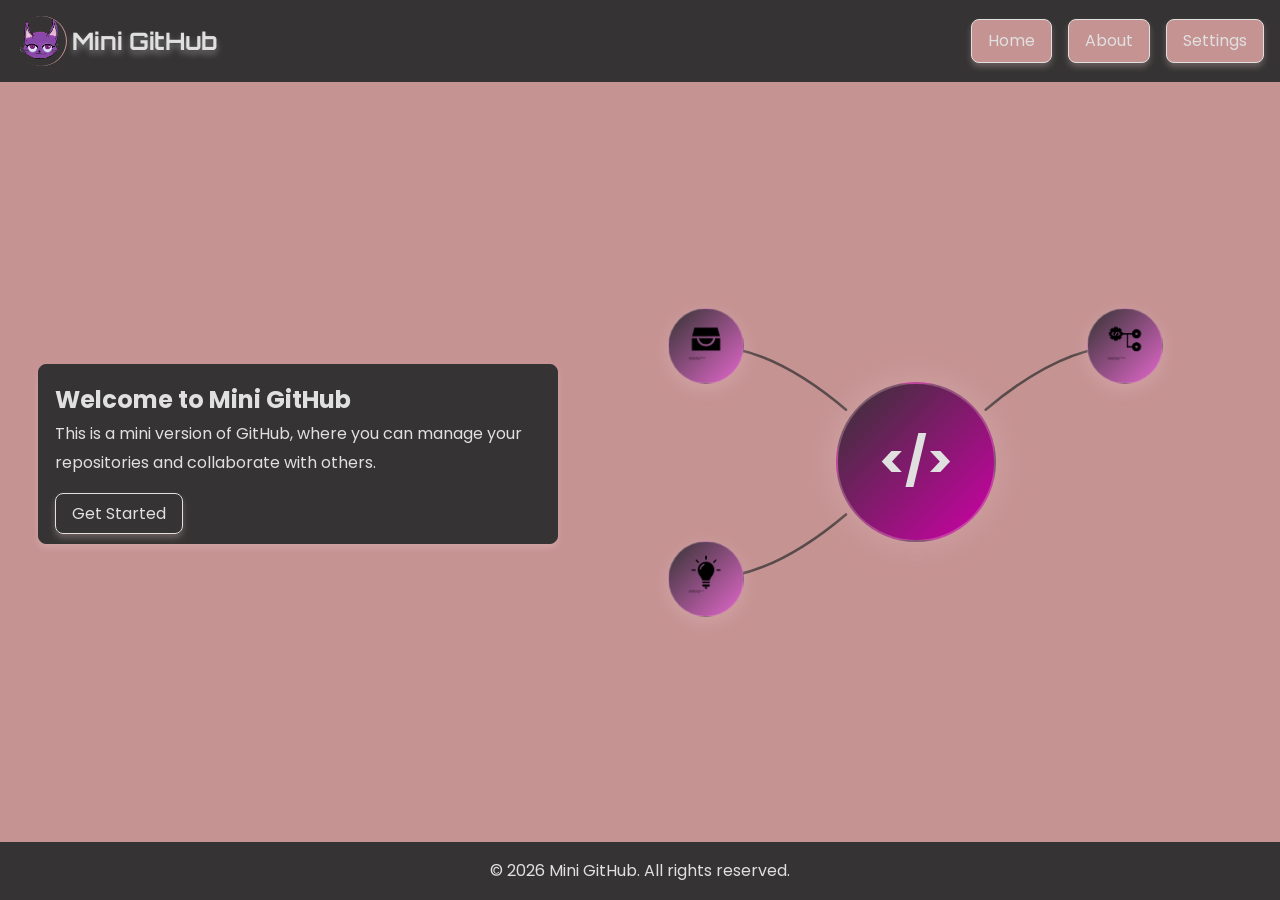
<file: frontend/index.html>
<!doctype html>
<html lang="en">
  <head>
    <meta charset="UTF-8" />
    <meta name="viewport" content="width=device-width, initial-scale=1.0" />
    <title>Mini GitHub</title>

    <link rel="stylesheet" href="styles/style.css" />
    <link rel="stylesheet" href="styles/header.css" />
    <link rel="stylesheet" href="styles/footer.css" />
    <link rel="stylesheet" href="styles/components.css" />
    <link rel="stylesheet" href="styles/index.css" />
  </head>
  <body>
    <div class="header">
      <div class="logo">
        <img src="assets/logo.png" alt="Mini GitHub Logo" />
        <h2>Mini GitHub</h2>
      </div>
      <div class="navbar">
        <a href="pages/home.html" class="primary-button">Home</a>
        <a href="pages/about.html" class="primary-button">About</a>
        <a href="pages/setting.html" class="primary-button">Settings</a>
      </div>
    </div>

    <main class="main">
      <div class="card">
      <section class="content">
        <h1>Welcome to Mini GitHub</h1>
        <p>
          This is a mini version of GitHub, where you can manage your
          repositories and collaborate with others.
        </p>
        <a href="register/login_choice.html" class="secondary-button"> Get Started </a>
      </section>
      </div>
      <div class="feature-orbit">
        <svg
          class="orbit-lines"
          viewBox="0 0 560 380"
          xmlns="http://www.w3.org/2000/svg"
        >
          <path d="M 220 145 Q 155 90 100 90" />
          <path d="M 220 235 Q 155 290 100 290" />

          <path d="M 340 145 Q 405 90 460 90" />
        </svg>

        <div class="central-circle">
          <span>&lt;/&gt;</span>
        </div>

        <div class="feature-item left top">
          <button class="feature-bubble" aria-label="Repositories">
            <i class="feature-icon">
              <img src="assets/storage.png" alt="Repositories Icon" />
            </i>
          </button>

          <div class="bubble-card">
            <h3>Repositories</h3>
            <p>
              Create and manage your projects and keep your source code
              organized.
            </p>
          </div>
        </div>

        <div class="feature-item left bottom">
          <button class="feature-bubble" aria-label="ideas">
            <i class="feature-icon">
              <img src="assets/idea.png" alt="Ideas Icon" />
            </i>
          </button>

          <div class="bubble-card">
            <h3>Save your ideas&work process</h3>
            <p>
              Keep track of your ideas and the development process for each
              project.
            </p>
          </div>
        </div>

        <div class="feature-item right top">
          <button class="feature-bubble" aria-label="Branches">
            <i class="feature-icon">
              <img src="assets/branch.png" alt="Branches Icon" />
            </i>
          </button>

          <div class="bubble-card">
            <h3>Branches</h3>
            <p>
              Develop new features independently without affecting the main
              branch.
            </p>
          </div>
        </div>

      </div>
    </main>
    <div class="footer">
      <p>&copy; 2026 Mini GitHub. All rights reserved.</p>
    </div>
  </body>
</html>
</file>
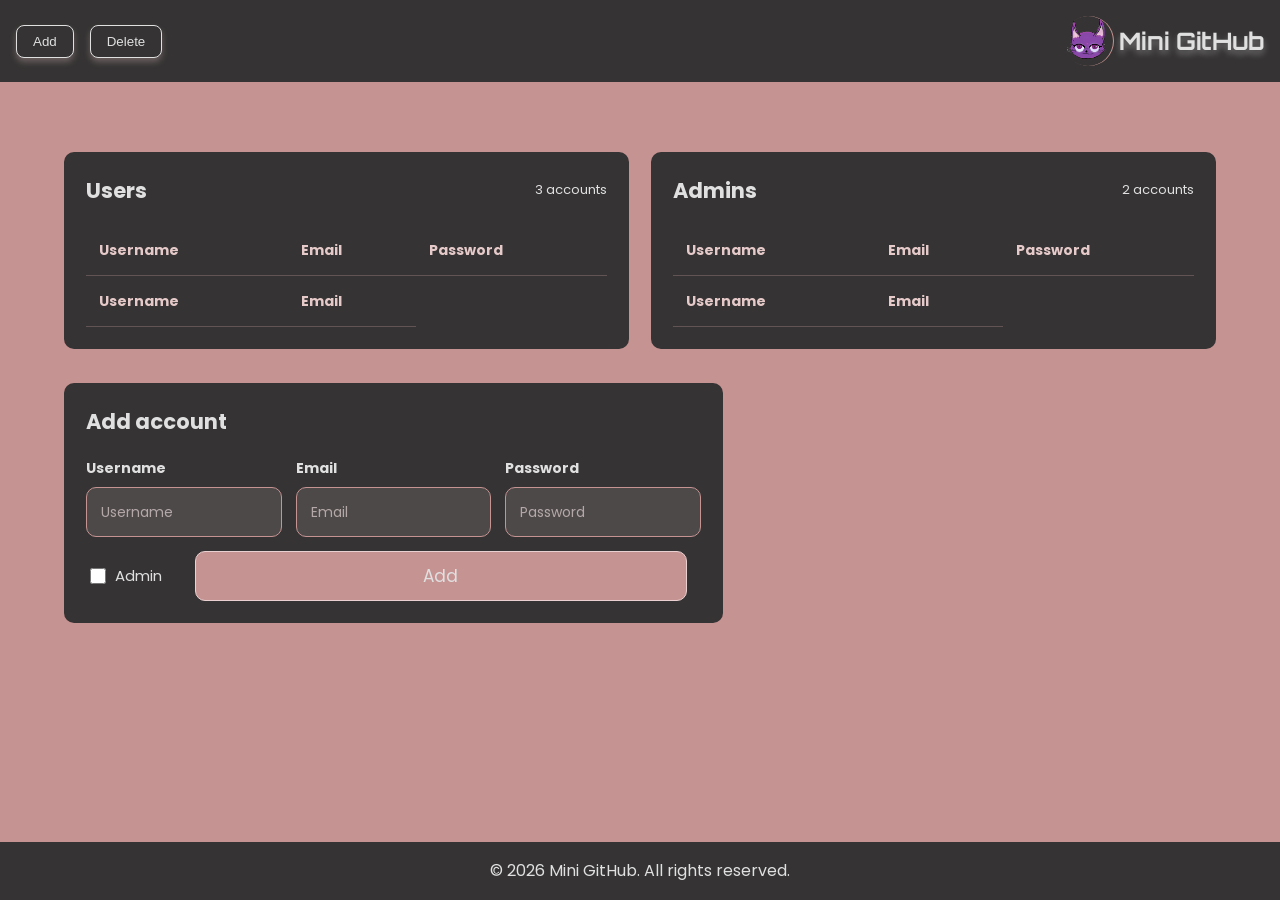
<file: frontend/admin/admin.html>
<!doctype html>
<html lang="en">
  <head>
    <meta charset="UTF-8" />
    <meta name="viewport" content="width=device-width, initial-scale=1.0" />
    <title>Admin | Mini GitHub</title>

    <link rel="stylesheet" href="../styles/style.css" />
    <link rel="stylesheet" href="../styles/header.css" />
    <link rel="stylesheet" href="../styles/footer.css" />
    <link rel="stylesheet" href="../styles/components.css" />
    <link rel="stylesheet" href="../styles/register.css" />
    <link rel="stylesheet" href="../styles/admin_dashboard.css" />
  </head>
  <body>
    <div class="header">
      <div class="navbar">
        <button
          class="secondary-button mode-button active"
          type="button"
          data-mode="add"
          aria-pressed="true"
        >
          Add
        </button>
        <button
          class="secondary-button mode-button"
          type="button"
          data-mode="delete"
          aria-pressed="false"
        >
          Delete
        </button>
      </div>
      <div class="logo">
        <img src="../assets/logo.png" alt="Mini GitHub Logo" />
        <h2>Mini GitHub</h2>
      </div>
    </div>
    <main class="page-content">
      <section class="dashboard" aria-labelledby="dashboard-title">
        <h1 id="dashboard-title" class="visually-hidden">
          User administration
        </h1>
        <div class="tables-grid">
          <section class="table-panel" id="users-table">
            <div class="panel-heading">
              <h2>Users</h2>
              <span class="count">3 accounts</span>
            </div>
            <div class="table-scroll">
              <table>
                <thead>
                  <tr>
                    <th scope="col">Username</th>
                    <th scope="col">Email</th>
                    <th scope="col">Password</th>
                  </tr>
                </thead>
                <tbody>
                  <th scope="col">Username</th>
                  <th scope="col">Email</th>
                </tbody>
              </table>
            </div>
          </section>

          <section class="table-panel" id="admins-table">
            <div class="panel-heading">
              <h2>Admins</h2>
              <span class="count">2 accounts</span>
            </div>
            <div class="table-scroll">
              <table>
                <thead>
                  <tr>
                    <th scope="col">Username</th>
                    <th scope="col">Email</th>
                    <th scope="col">Password</th>
                  </tr>
                </thead>
                <tbody>
                  <th scope="col">Username</th>
                  <th scope="col">Email</th>
                </tbody>
              </table>
            </div>
          </section>
        </div>
        <div class="forms-grid">
          <section class="form-panel" id="add-user" data-panel="add">
            <h2>Add account</h2>
            <form action="#" method="post" id="add-account-form">
              <label>
                Username
                <input
                  type="text"
                  name="username"
                  placeholder="Username"
                  required
                />
              </label>
              <label>
                Email
                <input type="email" name="email" placeholder="Email" required />
              </label>
              <label>
                Password
                <input
                  type="password"
                  name="password"
                  placeholder="Password"
                  required
                />
              </label>
              <label class="checkbox-label">
                <input type="checkbox" name="is_admin" />
                <span>Admin</span>
              </label>
              <button class="button submit-button" type="submit">Add</button>
            </form>
          </section>

          <section
            class="form-panel delete-panel is-hidden"
            id="delete-user"
            data-panel="delete"
            hidden
          >
            <h2>Delete account</h2>
            <form action="#" method="post" id="delete-account-form">
              <label>
                Username
                <input
                  type="text"
                  name="delete_username"
                  placeholder="Username"
                  required
                />
              </label>
              <label class="checkbox-label">
                <input type="checkbox" name="delete_admin" />
                <span>Admin</span>
              </label>
              <button class="button submit-button" type="submit">Delete</button>
            </form>
          </section>
        </div>
      </section>
    </main>

    <div class="footer">
      <p>&copy; 2026 Mini GitHub. All rights reserved.</p>
    </div>
    <script>
      const modeButtons = document.querySelectorAll(".mode-button");
      const formPanels = document.querySelectorAll("[data-panel]");

      modeButtons.forEach((button) => {
        button.addEventListener("click", () => {
          const selectedMode = button.dataset.mode;

          modeButtons.forEach((item) => {
            const isActive = item === button;
            item.classList.toggle("active", isActive);
            item.setAttribute("aria-pressed", String(isActive));
          });

          formPanels.forEach((panel) => {
            const shouldShow = panel.dataset.panel === selectedMode;
            panel.hidden = !shouldShow;
            panel.classList.toggle("is-hidden", !shouldShow);
          });
        });
      });
    </script>
  </body>
</html>
</file>
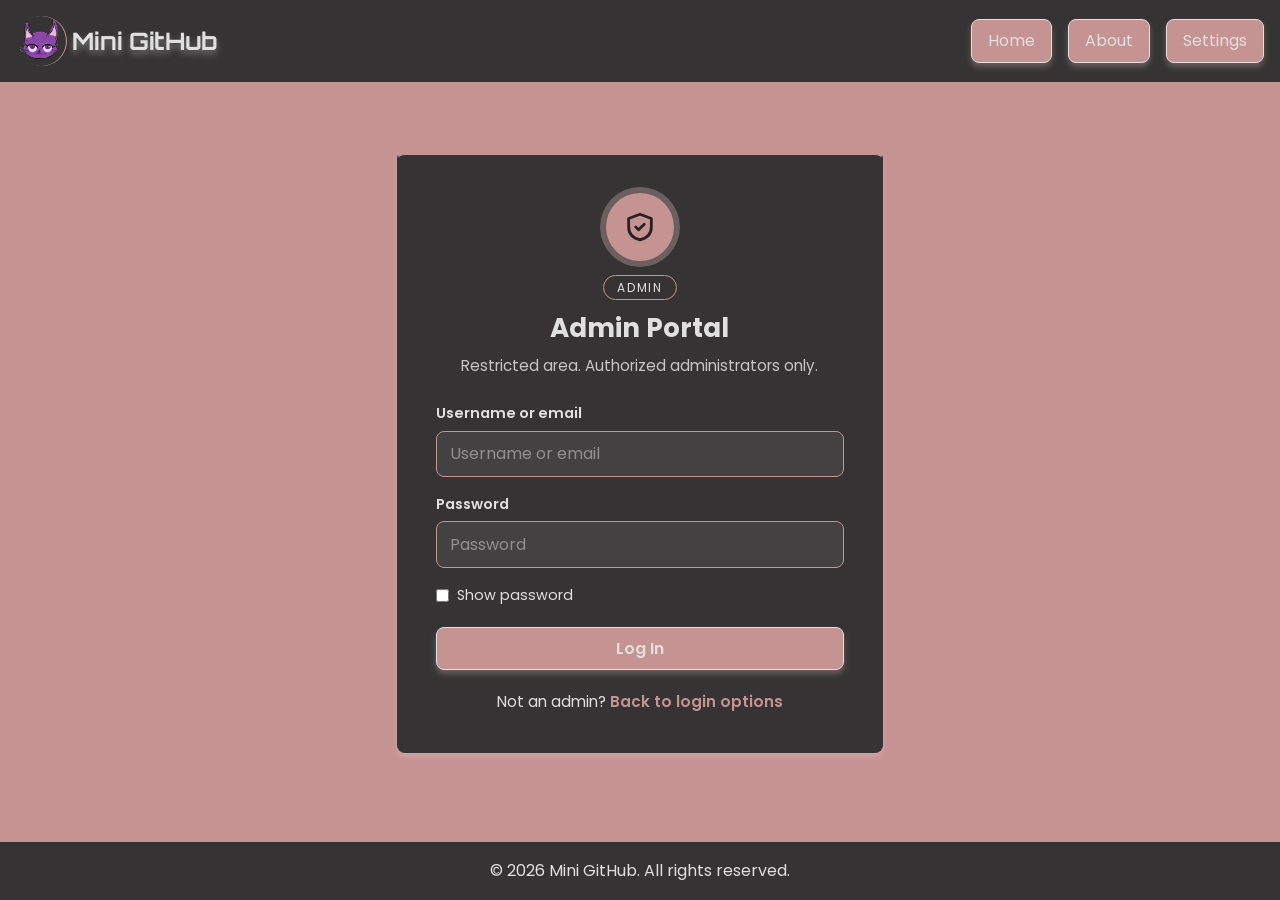
<file: frontend/admin/login.html>
<!doctype html>
<html lang="en">
  <head>
    <meta charset="UTF-8"/>
    <meta name="viewport" content="width=device-width, initial-scale=1.0"/>
    <title>Admin Log In | Mini GitHub</title>

    <link rel="stylesheet" href="../styles/style.css"/>
    <link rel="stylesheet" href="../styles/header.css"/>
    <link rel="stylesheet" href="../styles/footer.css"/>
    <link rel="stylesheet" href="../styles/components.css"/>
    <link rel="stylesheet" href="../styles/register.css"/>
    <link rel="stylesheet" href="../styles/admin.css"/>
  </head>
  <body>
    <div class="header">
      <div class="logo">
        <img src="../assets/logo.png" alt="Mini GitHub Logo"/>
        <h2>Mini GitHub</h2>
      </div>
      <div class="navbar">
        <a href="../pages/home.html" class="primary-button">Home</a>
        <a href="../pages/about.html" class="primary-button">About</a>
        <a href="../pages/setting.html" class="primary-button">Settings</a>
      </div>
    </div>

    <div class="main auth">
      <div class="card form-card admin-login-card">
        <div class="admin-icon">
          <svg viewBox="0 0 24 24" fill="none" stroke="currentColor" stroke-width="2"
               stroke-linecap="round" stroke-linejoin="round" aria-hidden="true">
            <path d="M12 3l8 3v6c0 5-3.5 8-8 9-4.5-1-8-4-8-9V6z"/>
            <path d="M9 12l2 2 4-4"/>
          </svg>
        </div>
        <span class="admin-tag">Admin</span>
        <h2>Admin Portal</h2>
        <p class="form-sub">Restricted area. Authorized administrators only.</p>

        <form id="admin-login-form">
          <div class="form-group">
            <label for="email">Username or email</label>
           <input type="text" id="email" name="email" placeholder="Username or email" required/>
          </div>

          <div class="form-group">
            <label for="password">Password</label>
            <input type="password" id="password" name="password" placeholder="Password" required/>
          </div>

          <label class="checkbox admin-show">
            <input type="checkbox" id="show-password"/> Show password
          </label>

          <button type="submit" class="primary-button form-button">Log In</button>
          <p id="message" class="form-message" role="status" hidden></p>
        </form>

        <p class="form-footer">
          Not an admin? <a href="../register/login_choice.html" class="form-link">Back to login options</a>
        </p>
      </div>
    </div>

    <div class="footer">
      <p>&copy; 2026 Mini GitHub. All rights reserved.</p>
    </div>
    <script src="../scripts/admin.js"></script>
  </body>
</html>
</file>
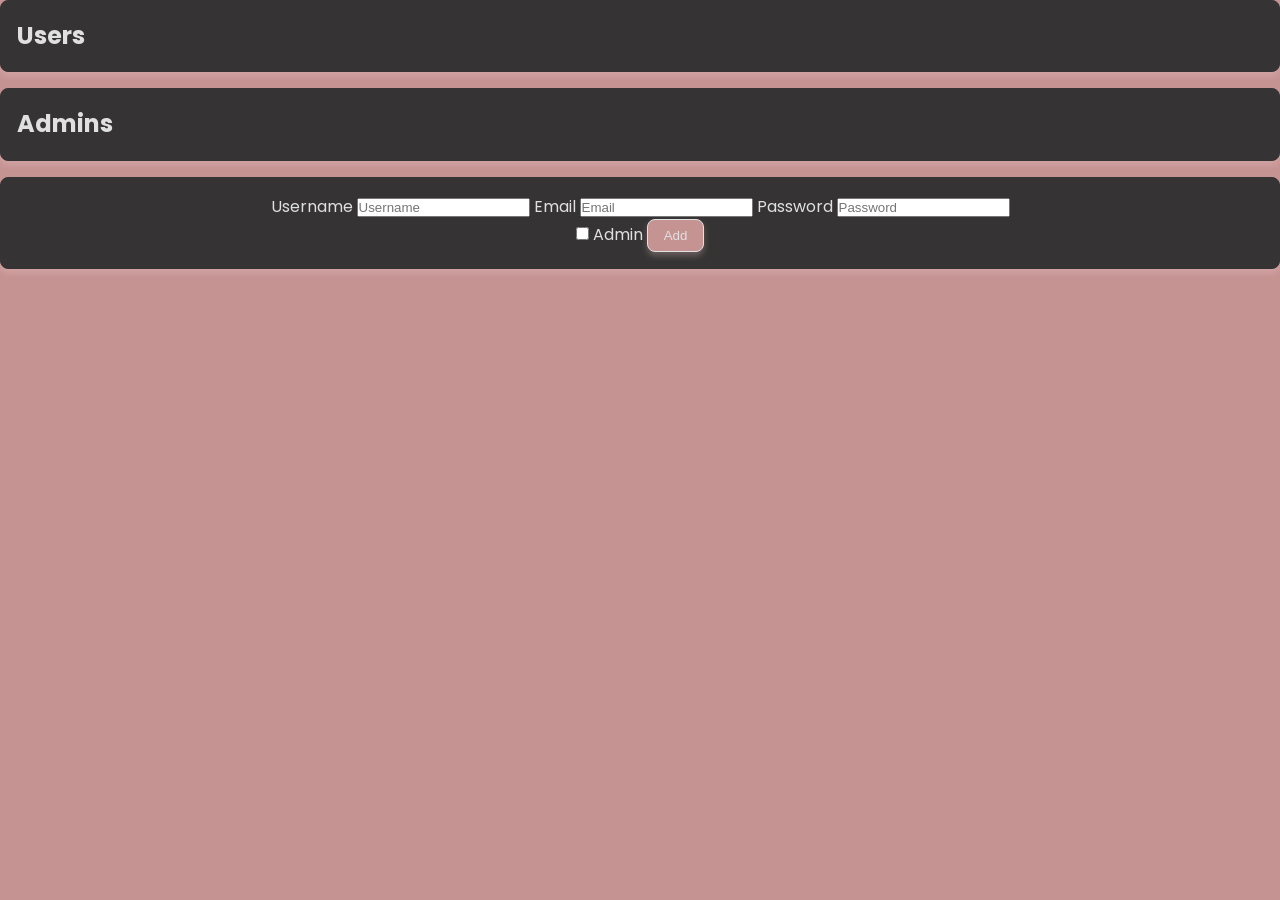
<file: frontend/pages/add.html>
<!doctype html>
<html lang="en">
  <head>
    <meta charset="UTF-8"/>
    <meta name="viewport" content="width=device-width, initial-scale=1.0"/>
    <title>Sign Up | Mini GitHub</title>

    <link rel="stylesheet" href="../styles/style.css"/>
    <link rel="stylesheet" href="../styles/header.css"/>
    <link rel="stylesheet" href="../styles/footer.css"/>
    <link rel="stylesheet" href="../styles/admin.css"/>
    <link rel="stylesheet" href="../styles/components.css"/>
  </head>
  <body>

    <div class="main admin">
      <div class="card form-card">
        <h2>Users</h2>

      </div>
      <div class="card form-card">
        <h2>Admins</h2>

      </div>
    </div>
    <center>
    <div class="card form-admin">
    <form id="signup-form" data-redirect="login.html">
          <div class="form-group">
            <label for="username">Username</label>
            <input type="text" id="username" name="username" placeholder="Username"
                   minlength="3" maxlength="20" pattern="[A-Za-z0-9_\-]+"
                   title="Letters, numbers, - and _ only" required/>
          
            <label for="email">Email</label>
            <input type="email" id="email" name="email" placeholder="Email" required/>
            <label for="password">Password</label>
            <input type="password" id="password" name="password" placeholder="Password"
                   minlength="8" 
                   title="At least 8 characters" required/>
          
          </div>
          <label class="checkbox">
            <input type="checkbox" name="assignAdmin"> Admin
          </label>
          <button type="submit" class="primary-button form-button">Add</button>
    </form>
    </div>
    </center>
  </body>
</html>
</file>
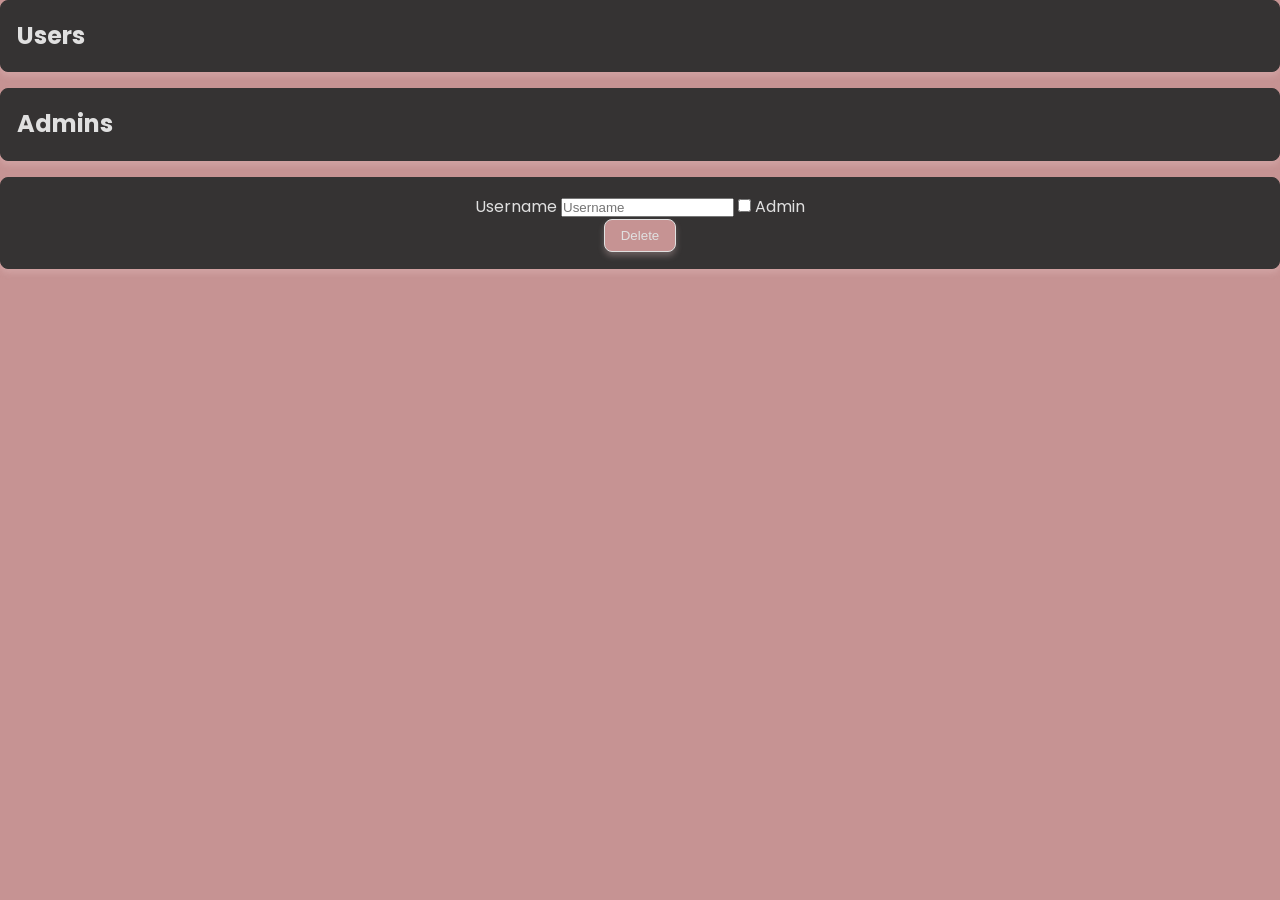
<file: frontend/pages/delete.html>
<!doctype html>
<html lang="en">
  <head>
    <meta charset="UTF-8"/>
    <meta name="viewport" content="width=device-width, initial-scale=1.0"/>
    <title>Sign Up | Mini GitHub</title>

    <link rel="stylesheet" href="../styles/style.css"/>
    <link rel="stylesheet" href="../styles/header.css"/>
    <link rel="stylesheet" href="../styles/footer.css"/>
    <link rel="stylesheet" href="../styles/admin.css"/>
    <link rel="stylesheet" href="../styles/components.css"/>
  </head>
  <body>

    <div class="main admin">
      <div class="card form-card">
        <h2>Users</h2>

      </div>
      <div class="card form-card">
        <h2>Admins</h2>

      </div>
    </div>
    <center>
    <div class="card form-admin">
    <form id="delete-form">
          <div class="form-group">
            <label for="username">Username</label>
            <input type="text" id="username" name="username" placeholder="Username"
                   minlength="3" maxlength="20" pattern="[A-Za-z0-9_\-]+"
                   title="Letters, numbers, - and _ only" required/>
          <label class="checkbox">
            <input type="checkbox" name="assignAdmin"> Admin
          </label>
          </div>
          <button type="submit" class="primary-button form-button">Delete</button>
    </form>
    </div>
    </center>
  </body>
</html>
</file>
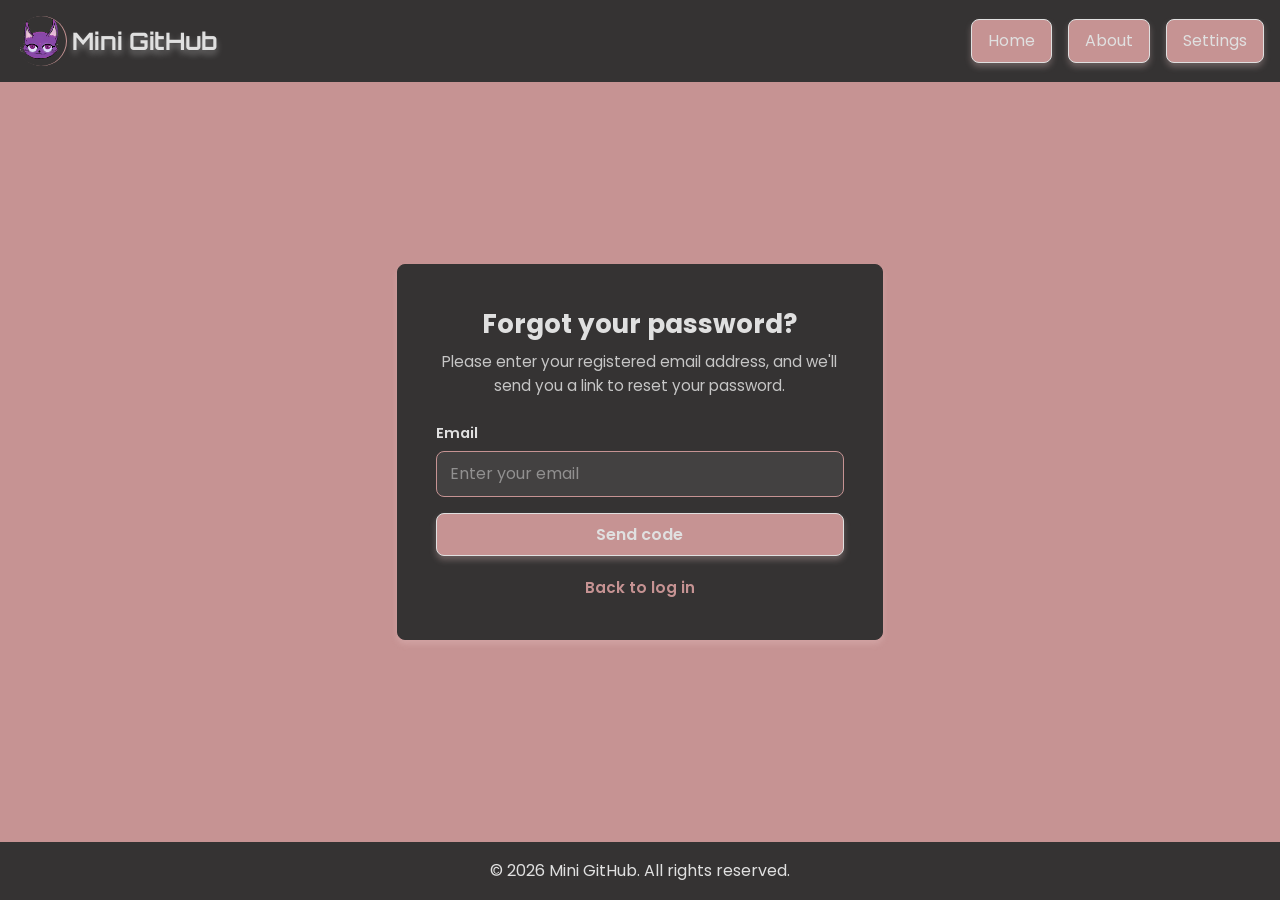
<file: frontend/register/forgot_password.html>
<!doctype html>
<html lang="en">
  <head>
    <meta charset="UTF-8"/>
    <meta name="viewport" content="width=device-width, initial-scale=1.0"/>
    <title>Forgot Password | Mini GitHub</title>

    <link rel="stylesheet" href="../styles/style.css"/>
    <link rel="stylesheet" href="../styles/header.css"/>
    <link rel="stylesheet" href="../styles/footer.css"/>
    <link rel="stylesheet" href="../styles/components.css"/>
    <link rel="stylesheet" href="../styles/register.css"/>
  </head>
  <body>
    <div class="header">
      <div class="logo">
        <img src="../assets/logo.png" alt="Mini GitHub Logo"/>
        <h2>Mini GitHub</h2>
      </div>
      <div class="navbar">
        <a href="../pages/home.html" class="primary-button">Home</a>
        <a href="../pages/about.html" class="primary-button">About</a>
        <a href="../pages/setting.html" class="primary-button">Settings</a>
      </div>
    </div>

    <div class="main auth">
      <div class="card form-card">
        <h2>Forgot your password?</h2>
        <p class="form-sub">Please enter your registered email address, and we'll send you a link to reset your password.</p>

        <form id="forgot-form" data-message="a reset link has been sent.">
          <div class="form-group">
            <label for="email">Email</label>
            <input type="email" id="email" name="email" placeholder="Enter your email" required/>
          </div>

          <button type="submit" class="primary-button form-button">Send code</button>
          <p class="form-message" role="status" hidden></p>
        </form>

        <p class="form-footer">
          <a href="login.html" class="form-link">Back to log in</a>
        </p>
      </div>
    </div>

    <div class="footer">
      <p>&copy; 2026 Mini GitHub. All rights reserved.</p>
    </div>
  </body>
</html>
</file>
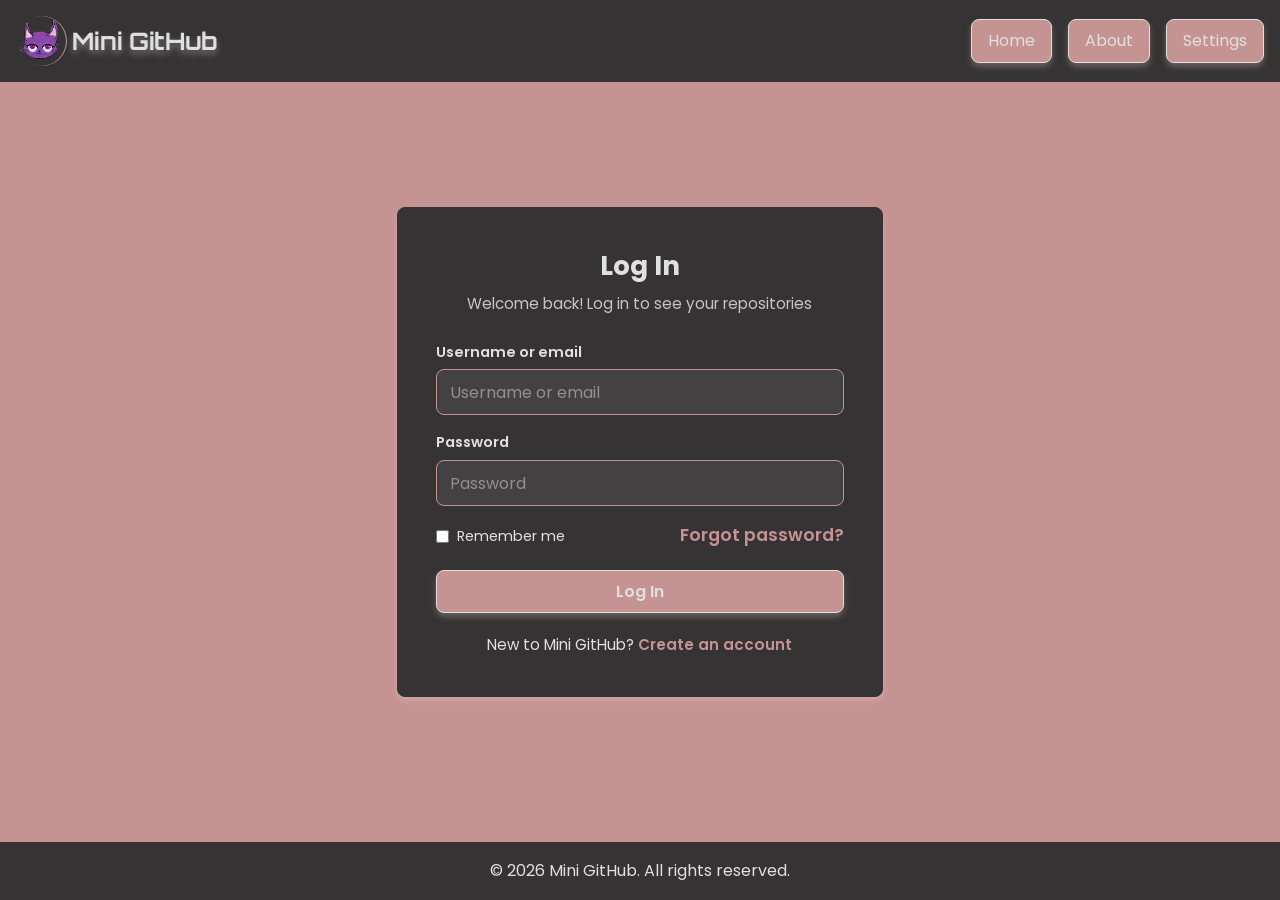
<file: frontend/register/login.html>
<!doctype html>
<html lang="en">
  <head>
    <meta charset="UTF-8"/>
    <meta name="viewport" content="width=device-width, initial-scale=1.0"/>
    <title>Log In | Mini GitHub</title>

    <link rel="stylesheet" href="../styles/style.css"/>
    <link rel="stylesheet" href="../styles/header.css"/>
    <link rel="stylesheet" href="../styles/footer.css"/>
    <link rel="stylesheet" href="../styles/components.css"/>
    <link rel="stylesheet" href="../styles/register.css"/>
  </head>
  <body>
    <div class="header">
      <div class="logo">
        <img src="../assets/logo.png" alt="Mini GitHub Logo"/>
        <h2>Mini GitHub</h2>
      </div>
      <div class="navbar">
        <a href="../pages/home.html" class="primary-button">Home</a>
        <a href="../pages/about.html" class="primary-button">About</a>
        <a href="../pages/setting.html" class="primary-button">Settings</a>
      </div>
    </div>

    <div class="main auth">
      <div class="card form-card">
        <h2>Log In</h2>
        <p class="form-sub">Welcome back! Log in to see your repositories</p>

        <form id="login-form" data-redirect="../pages/profile.html">
          <div class="form-group">
            <label for="username">Username or email</label>
            <input type="text" id="username" name="username" placeholder="Username or email" required/>
          </div>

          <div class="form-group">
            <label for="password">Password</label>
            <input type="password" id="password" name="password" placeholder="Password" required/>
          </div>

          <div class="form-row">
            <label class="checkbox">
              <input type="checkbox" name="remember"/> Remember me
            </label>
            <a href="forgot_password.html" class="form-link">Forgot password?</a>
          </div>

          <button type="submit" class="primary-button form-button">Log In</button>
        </form>
         <p id="message"></p>
        <p class="form-footer">
          New to Mini GitHub? <a href="signup.html" class="form-link">Create an account</a>
        </p>
      </div>
    </div>

    <div class="footer">
      <p>&copy; 2026 Mini GitHub. All rights reserved.</p>
    </div>
     <script src="../scripts/auth.js"></script>
  </body>
</html>
</file>
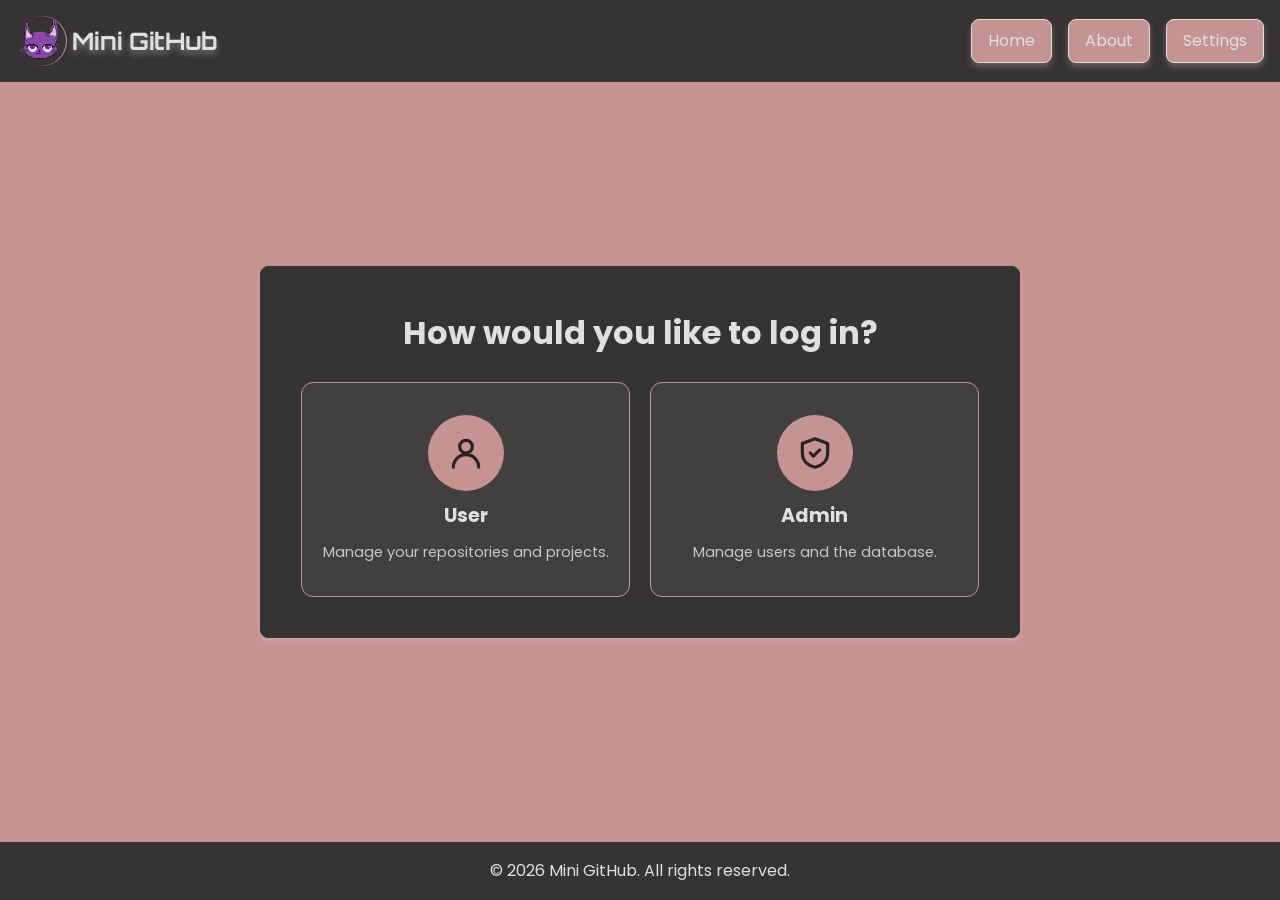
<file: frontend/register/login_choice.html>
<!doctype html>
<html lang="en">
  <head>
    <meta charset="UTF-8"/>
    <meta name="viewport" content="width=device-width, initial-scale=1.0"/>
    <title>How to Log In | Mini GitHub</title>

    <link rel="stylesheet" href="../styles/style.css"/>
    <link rel="stylesheet" href="../styles/header.css"/>
    <link rel="stylesheet" href="../styles/footer.css"/>
    <link rel="stylesheet" href="../styles/components.css"/>
    <link rel="stylesheet" href="../styles/register.css"/>
    <link rel="stylesheet" href="../styles/role_choice.css"/>
  </head>
  <body>
    <div class="header">
      <div class="logo">
        <img src="../assets/logo.png" alt="Mini GitHub Logo"/>
        <h2>Mini GitHub</h2>
      </div>
      <div class="navbar">
        <a href="../pages/home.html" class="primary-button">Home</a>
        <a href="../pages/about.html" class="primary-button">About</a>
        <a href="../pages/setting.html" class="primary-button">Settings</a>
      </div>
    </div>

    <div class="main auth">
      <div class="card role-wrap">
        <h2>How would you like to log in?</h2>

        <div class="role-grid">
          <a href="login.html" class="role-card">
            <span class="role-icon">
              <svg viewBox="0 0 24 24" fill="none" stroke="currentColor" stroke-width="2"
                   stroke-linecap="round" stroke-linejoin="round" aria-hidden="true">
                <circle cx="12" cy="8" r="4"/>
                <path d="M4 21c0-4.4 3.6-8 8-8s8 3.6 8 8"/>
              </svg>
            </span>
            <h3>User</h3>
            <p>Manage your repositories and projects.</p>
          </a>

          <a href="../admin/login.html" class="role-card">
            <span class="role-icon">
              <svg viewBox="0 0 24 24" fill="none" stroke="currentColor" stroke-width="2"
                   stroke-linecap="round" stroke-linejoin="round" aria-hidden="true">
                <path d="M12 3l8 3v6c0 5-3.5 8-8 9-4.5-1-8-4-8-9V6z"/>
                <path d="M9 12l2 2 4-4"/>
              </svg>
            </span>
            <h3>Admin</h3>
            <p>Manage users and the database.</p>
          </a>
        </div>
      </div>
    </div>

    <div class="footer">
      <p>&copy; 2026 Mini GitHub. All rights reserved.</p>
    </div>
  </body>
</html>
</file>
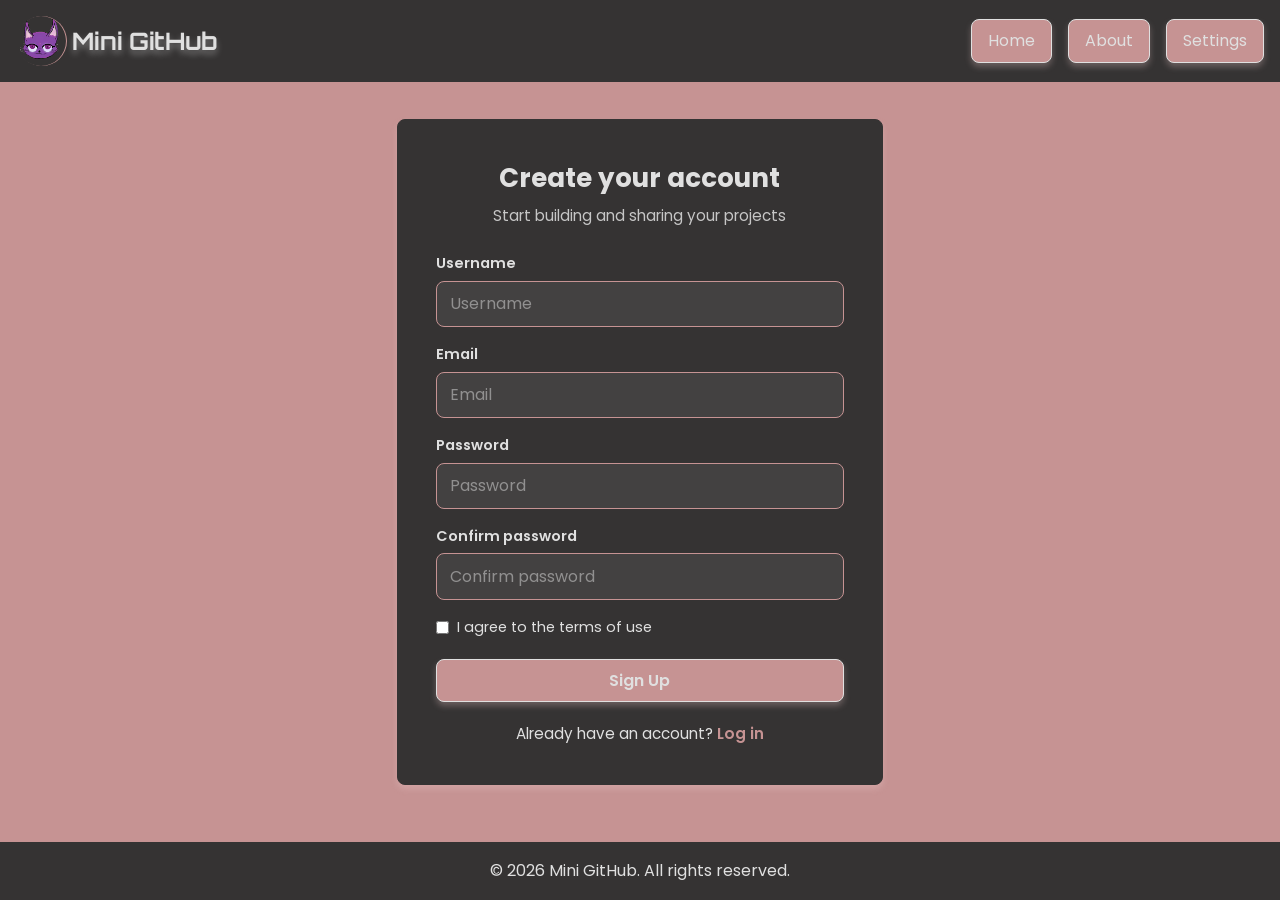
<file: frontend/register/signup.html>
<!doctype html>
<html lang="en">
  <head>
    <meta charset="UTF-8"/>
    <meta name="viewport" content="width=device-width, initial-scale=1.0"/>
    <title>Sign Up | Mini GitHub</title>

    <link rel="stylesheet" href="../styles/style.css"/>
    <link rel="stylesheet" href="../styles/header.css"/>
    <link rel="stylesheet" href="../styles/footer.css"/>
    <link rel="stylesheet" href="../styles/components.css"/>
    <link rel="stylesheet" href="../styles/register.css"/>
  </head>
  <body>
    <div class="header">
      <div class="logo">
        <img src="../assets/logo.png" alt="Mini GitHub Logo"/>
        <h2>Mini GitHub</h2>
      </div>
      <div class="navbar">
        <a href="../pages/home.html" class="primary-button">Home</a>
        <a href="../pages/about.html" class="primary-button">About</a>
        <a href="../pages/setting.html" class="primary-button">Settings</a>
      </div>
    </div>

    <div class="main auth">
      <div class="card form-card">
        <h2>Create your account</h2>
        <p class="form-sub">Start building and sharing your projects</p>

        <form id="signup-form" data-redirect="login.html">
          <div class="form-group">
            <label for="username">Username</label>
            <input type="text" id="username" name="username" placeholder="Username"
                   minlength="3" maxlength="20" pattern="[A-Za-z0-9_\-]+"
                   title="Letters, numbers, - and _ only" required/>
          </div>

          <div class="form-group">
            <label for="email">Email</label>
            <input type="email" id="email" name="email" placeholder="Email" required/>
          </div>

          <div class="form-group">
            <label for="password">Password</label>
            <input type="password" id="password" name="password" placeholder="Password"
                   minlength="8" 
                   title="At least 8 characters" required/>
          </div>

          <div class="form-group">
            <label for="confirm-password">Confirm password</label>
            <input type="password" id="confirm-password" name="confirm-password"
                   placeholder="Confirm password" required/>
          </div>

          <label class="checkbox">
            <input type="checkbox" name="terms" required/> I agree to the terms of use
          </label>

          <button type="submit" class="primary-button form-button">Sign Up</button>
        </form>
        <p id="message"></p>
        <p class="form-footer">
          Already have an account? <a href="login.html" class="form-link">Log in</a>
        </p>
      </div>
    </div>

    <div class="footer">
      <p>&copy; 2026 Mini GitHub. All rights reserved.</p>
    </div>
    <script src="../scripts/auth.js"></script>
  </body>
</html>
</file>
<file: frontend/styles/style.css>
@import url("https://fonts.googleapis.com/css2?family=Poppins:wght@400;600;700&display=swap");
* {
  margin: 0;
  padding: 0;
  box-sizing: border-box;
  text-decoration: none;
}

/*amena colors here*/
:root{
  --primary-color: #353333;
  --secondary-color: #c69393;
  --text-color: #e0e0e0;
  --field: #9b8f8f3c;
  --shadow-color:rgba(237, 203, 203, 0.289);

}

/*zahraa original colors here */ 

/* :root{
  --primary-color: #21005b;
  --secondary-color: #6631b6;
  --text-color: #e0e0e0;
  --shadow-color:rgba(255, 255, 255, 0.289);
} */

body {
  font-family: "Poppins", sans-serif;
  /* background: linear-gradient(var(--primary-color), var(--secondary-color)); */
  background-color: var(--secondary-color);
  background-repeat: no-repeat;
  background-size: cover;
  background-attachment: fixed;
  flex: 1;
  color: var(--text-color);
  line-height: 1.6;
  min-height: 100vh;
  width: 100%;
  overflow-x: hidden;
  display: flex;
  flex-direction: column;
}
</file>
<file: frontend/styles/header.css>
@import url("https://fonts.googleapis.com/css2?family=Orbitron:wght@800&display=swap");

.header {
  background-color: var(--primary-color);
  padding: 1rem;
  align-items: center;
  display: flex;
  justify-content: space-between;
}


.header h2 {
  font-family: "Orbitron", sans-serif;
  color: var(--text-color);
  margin-left: 0.4rem;
  text-shadow: 0 4px 6px rgba(255, 255, 255, 0.329);
}
.header img {
  width: 50px;
  height: 50px;
  border-radius: 50%;
  box-shadow: 1px 0px 0px 0px var(--secondary-color);
}

.navbar{
  display: flex;
  gap: 1rem;
}

.navbar a:hover{
  background-color: var(--primary-color);
  color: var(--text-color);
  box-shadow: 0 4px 6px var(--shadow-color);
  transition: all 0.3s ease-in-out;
  transform: scale(1.05);
}
</file>
<file: frontend/styles/footer.css>
.footer {
  background-color: var(--primary-color);
  color: var(--text-color);
  text-align: center;
  padding: 1rem;
  display: flex;
  justify-content: center;
  align-items: center;
  width: 100%;
  margin-top: auto;
  box-sizing: border-box;
}
</file>
<file: frontend/styles/components.css>
.card {
  background-color: var(--primary-color);
  border: 1px solid var(--primary-color);
  border-radius: 8px;
  padding: 1rem;
  margin-bottom: 1rem;
  box-shadow: 0 4px 6px var(--shadow-color);
}
.logo {
  display: flex;
  flex-direction: row;
  justify-content: center;
  align-items: center;
}

.primary-button {
  color: var(--text-color);
  background-color: var(--secondary-color);
  border: 1px solid var(--text-color);
  border-radius: 8px;
  padding: 0.5rem 1rem;
  box-shadow: 0 4px 6px var(--shadow-color);
}
.secondary-button {
  color: var(--text-color);
  background-color: var(--primary-color);
  border: 1px solid var(--text-color);
  border-radius: 8px;
  padding: 0.5rem 1rem;
  box-shadow: 0 4px 6px var(--shadow-color);
}

.secondary-button:hover {
  background-color: var(--secondary-color);
  color: var(--text-color);
  box-shadow: 0 4px 6px var(--shadow-color);
  transition: all 0.3s ease-in-out;
  transform: scale(1.05);
}
</file>
<file: frontend/styles/index.css>
@import url("https://fonts.googleapis.com/css2?family=Poppins:wght@400;600;700&display=swap");
.main {
    display: flex;
    flex-direction: row;
    justify-content: space-between;
    align-items: center;
    gap: 2rem;
    width: 100%;
    min-width: 0;
    flex: 1;
    padding: 2rem 3%;
    box-sizing: border-box;
}

.content {
    flex: 1 1 42%;
    min-width: 0;
    max-width: 520px;
}

.content h2 {
    color: var(--text-color);
    font-family: "Orbitron", sans-serif;
    margin-bottom: 1rem;
    text-shadow: 0 4px 6px rgba(255, 255, 255, 0.329);
}

.content p {
    color: var(--text-color);
    line-height: 1.8;
    margin-bottom: 1.5rem;
}
.secondary-button {
    margin-top: 1.5rem;
}

.feature-orbit {
    position: relative;
    width: 100%;
    max-width: 700px;
    min-width: 0;
    flex: 1 1 58%;
    aspect-ratio: 28 / 19;
    overflow: visible;
    isolation: isolate;
}


.orbit-lines {
    position: absolute;
    inset: 0;
    width: 100%;
    height: 100%;
    z-index: 1;
    overflow: visible;
}

.orbit-lines path {
    fill: none;
    stroke: var(--primary-color);
    stroke-width: 2.2;
    stroke-linecap: round;
    opacity: 0.75;
    transition: opacity 0.3s ease;
}

.central-circle {
    position: absolute;
    width: 160px;
    height: 160px;
    left: 50%;
    top: 50%;
    transform: translate(-50%, -50%);
    border-radius: 50%;
    background: linear-gradient(135deg, var(--primary-color), #d000a8);
    border: 2px solid var(--shadow-color);
    box-shadow: 0 0 35px var(--shadow-color);
    display: flex;
    justify-content: center;
    align-items: center;
    z-index: 2;
}

.central-circle span {
    font-size: 3rem;
    font-weight: 700;
    color: var(--text-color);
}

.feature-item {
    position: absolute;
    width: 76px;
    height: 76px;
    z-index: 3;
    translate: -50% -50%;
}

.feature-item.left {
    left: 17.86%;
}

.feature-item.right {
    left: 82.14%;
}

.feature-item.top {
    top: 23.68%;
}

.feature-item.bottom {
    top: 76.32%;
}

.feature-bubble {
    width: 100%;
    height: 100%;
    border-radius: 50%;
    border: 1px solid var(--shadow-color);
    background: linear-gradient(135deg, var(--primary-color), #e468cc);
    color: var(--text-color);
    cursor: pointer;
    font-family: inherit;
    display: flex;
    justify-content: center;
    align-items: center;
    box-shadow: 0 5px 18px var(--shadow-color);
    animation: float 3s ease-in-out infinite;
    transition: scale 0.3s ease, box-shadow 0.3s ease;
}

.feature-icon {
    font-size: 1.2rem;
    font-weight: 700;
    font-style: normal;
}
.feature-icon img {
    width: 40px;
    height: 40px;
}
.feature-item.left.top .feature-bubble {
    animation-duration: 3.2s;
    animation-delay: 0s;
}

.feature-item.left.bottom .feature-bubble {
    animation-duration: 4.1s;
    animation-delay: 0.7s;
}

.feature-item.right.top .feature-bubble {
    animation-duration: 3.7s;
    animation-delay: 1.2s;
}

.feature-item:hover .feature-bubble,
.feature-item:focus-within .feature-bubble {
    scale: 1.12;
    box-shadow: 0 0 22px var(--shadow-color);
}

@keyframes float {
    0%, 100% {
        transform: translateY(0);
    }

    50% {
        transform: translateY(-12px);
    }
}

.bubble-card {
    position: absolute;
    width: 180px;
    padding: 1rem;
    background: var(--primary-color);
    color: var(--text-color);
    border: 1px solid var(--secondary-color);
    border-radius: 18px;
    opacity: 0;
    visibility: hidden;
    pointer-events: none;
    z-index: 20;
    transition: opacity 0.3s ease, transform 0.3s ease, visibility 0.3s ease;
}

.bubble-card h3 {
    font-size: 1rem;
    margin-bottom: 0.5rem;
}

.bubble-card p {
    font-size: 0.78rem;
    line-height: 1.6;
    margin: 0;
}

.feature-item.left .bubble-card {
    right: calc(100% + 16px);
    top: 50%;
    transform: translate(10px, -50%);
}

.feature-item.right.top .bubble-card {
    left: 50%;
    top: auto;
    bottom: calc(100% + 14px);
    transform: translate(-50%, 10px);
}

.feature-item:hover .bubble-card,
.feature-item:focus-within .bubble-card {
    opacity: 1;
    visibility: visible;
}

.feature-item.left:hover .bubble-card,
.feature-item.left:focus-within .bubble-card {
    transform: translate(0, -50%);
}

.feature-item.right.top:hover .bubble-card,
.feature-item.right.top:focus-within .bubble-card,
.feature-item.right.bottom:focus-within .bubble-card {
    transform: translate(-50%, 0);
}

@media (max-width: 900px) {
    .main {
        flex-direction: column;
        justify-content: center;
        gap: 3rem;
        padding: 2rem 4%;
    }

    .content {
        width: 100%;
        max-width: 600px;
        text-align: center;
    }

    .feature-orbit {
        width: 100%;
        max-width: 600px;
        flex: none;
    }
}

@media (max-width: 550px) {
    .feature-orbit {
        width: 100%;
        aspect-ratio: 28 / 19;
    }

    .central-circle {
        width: 110px;
        height: 110px;
    }

    .central-circle span {
        font-size: 2rem;
    }

    .feature-item {
        width: 54px;
        height: 54px;
    }

    .feature-icon {
        font-size: 0.95rem;
    }

    .bubble-card {
        width: 145px;
        padding: 0.7rem;
    }

    .bubble-card h3 {
        font-size: 0.85rem;
    }

    .bubble-card p {
        font-size: 0.68rem;
    }

    .feature-item.left.top .bubble-card {
        right: auto;
        left: 50%;
        top: auto;
        bottom: calc(100% + 12px);
        transform: translate(-50%, 10px);
    }

    .feature-item.left.bottom .bubble-card {
        right: auto;
        left: 50%;
        top: calc(100% + 12px);
        transform: translate(-50%, -10px);
    }

    .feature-item.left:hover .bubble-card,
    .feature-item.left:focus-within .bubble-card {
        transform: translate(-50%, 0);
    }
}

@media (prefers-reduced-motion: reduce) {
    .feature-bubble {
        animation: none;
    }

    .feature-bubble,
    .bubble-card {
        transition: none;
    }
}
</file>
<file: frontend/styles/register.css>
.main.auth {
  display: flex;
  flex-direction: column;
  align-items: center;
  justify-content: center;
  min-height: calc(100vh - 160px);
  padding: 2rem 1rem;
}

.form-card {
  width: clamp(320px, 38vw, 560px);
  max-width: 100%;
  padding: clamp(1.5rem, 3vw, 2.5rem);
  font-size: clamp(0.95rem, 0.85rem + 0.3vw, 1.15rem);
  margin-bottom: 0;
}

.form-card h2 {
  text-align: center;
  margin-bottom: 0.25rem;
}

.form-sub {
  text-align: center;
  margin-bottom: 1.5rem;
  opacity: 0.85;
  font-size: 0.95rem;
}

.form-group {
  display: flex;
  flex-direction: column;
  gap: 0.35rem;
  margin-bottom: 1rem;
}

.form-group label {
  font-size: 0.9rem;
  font-weight: 600;
}

.form-group input {
  font-family: inherit;
  font-size: 1rem;
  color: var(--text-color);
  background-color: rgba(255, 255, 255, 0.07);
  border: 1px solid var(--secondary-color);
  border-radius: 8px;
  padding: 0.6rem 0.8rem;
  transition: border-color 0.2s, box-shadow 0.2s;
}

.form-group input::placeholder {
  color: rgba(224, 224, 224, 0.5);
}

.form-group input:focus {
  outline: none;
  border-color: var(--text-color);
  box-shadow: 0 0 0 3px var(--shadow-color);
}

.form-group input:not(:placeholder-shown):invalid {
  border-color: #ff8a8a;
}

.checkbox {
  display: flex;
  align-items: center;
  gap: 0.5rem;
  font-size: 0.9rem;
  cursor: pointer;
}

.form-row {
  display: flex;
  justify-content: space-between;
  align-items: center;
  gap: 1rem;
  margin-bottom: 1.25rem;
}

.form-card form > .checkbox {
  margin-bottom: 1.25rem;
}

.form-link {
  color: var(--secondary-color);
  font-weight: 600;
}

.form-link:hover {
  text-decoration: underline;
}

.form-button {
  display: block;
  width: 100%;
  font-family: inherit;
  font-size: 1rem;
  font-weight: 600;
  cursor: pointer;
  transition: all 0.3s ease-in-out;
}

.form-button:hover {
  background-color: var(--primary-color);
  transform: scale(1.02);
}

.form-footer {
  text-align: center;
  margin-top: 1.25rem;
  font-size: 0.95rem;
}

.form-message {
  margin-top: 1rem;
  padding: 0.6rem 0.8rem;
  text-align: center;
  font-size: 0.9rem;
  border: 1px solid var(--secondary-color);
  border-radius: 8px;
}
</file>
<file: frontend/styles/admin_dashboard.css>
body {
  min-height: 100vh;
  margin: 0;
  display: flex;
  flex-direction: column;
  
}
.actions {
  display: flex;
  align-items: center;
  gap: 18px;
}

.button {
  display: inline-flex;
  align-items: center;
  justify-content: center;
  min-height: 50px;
  padding: 0 20px;
  border: 1px solid #ead0d0;
  border-radius: 10px;
  background: var(--secondary-color);
  color: var(--text-color-color);
  box-shadow: var(--shadow-color-color);
  font: inherit;
  font-size: 17px;
  text-decoration: none;
  cursor: pointer;
  transition: background .18s ease, transform .18s ease;
}
.button:hover {
  background: var(--field);
  transform: translateY(-1px);
}

.page-content {
  width: 100%;
  flex: 1;
  padding: 70px 5vw 55px;
}

.dashboard {
  width: min(1320px, 100%);
  margin: 0 auto;
}

.visually-hidden {
  position: absolute;
  width: 1px;
  height: 1px;
  padding: 0;
  margin: -1px;
  overflow: hidden;
  clip: rect(0, 0, 0, 0);
  white-space: nowrap;
  border: 0;
}

.table-tabs {
  display: grid;
  grid-template-columns: 1fr 1fr;
  gap: 2px;
  margin: 0 auto 38px;
}

.tab {
  min-height: 92px;
  display: grid;
  place-items: center;
  padding: 16px;
  border-radius: 10px;
  background: var(--primary-color);
  color: var(--text-color);
  font-size: clamp(23px, 2vw, 30px);
  font-weight: 800;
  text-decoration: none;
  box-shadow: var(--shadow-color);
  transition: background .18s ease;
}

.tab:hover,
.tab:focus-visible {
  background: #484344;
}

.tab.active {
  outline: 2px solid rgba(255, 255, 255, .13);
}

.tables-grid {
  display: grid;
  grid-template-columns: 1fr 1fr;
  gap: 22px;
}

.table-panel,
.form-panel {
  min-width: 0;
  padding: 22px;
  border-radius: 10px;
  background: var(--primary-color);
  box-shadow: var(--shadow-color);
}
.panel-heading {
  display: flex;
  align-items: center;
  justify-content: space-between;
  gap: 12px;
  margin-bottom: 17px;
}

.panel-heading h2,
.form-panel h2 {
  margin: 0;
  font-size: 21px;
}

.count {
  font-size: 13px;
}

.table-scroll {
  overflow-x: auto;
}

table {
  width: 100%;
  border-collapse: collapse;
  text-align: left;
  white-space: nowrap;
}

th,
td {
  padding: 14px 13px;
  border-bottom: 1px solid #625455;
}

th {
  color: #e6caca;
  font-size: 14px;
  font-weight: 700;
}

td {
  color: var(--text-color);
  font-size: 14px;
}

tbody tr:last-child td {
  border-bottom: 0;
}

tbody tr:hover {
  background: rgba(255, 255, 255, .045);
}



.forms-grid {
  display: grid;
  grid-template-columns: 1.4fr 1fr;
  gap: 22px;
  margin-top: 34px;
}

.form-panel h2 {
  margin-bottom: 18px;
}

form {
  display: flex;
  align-items: end;
  flex-wrap: wrap;
  gap: 14px;
}

form > label:not(.checkbox-label) {
  display: flex;
  flex: 1 1 170px;
  flex-direction: column;
  gap: 8px;
  color: var(--text-color);
  font-size: 14px;
  font-weight: 700;
}

input[type="text"],
input[type="email"],
input[type="password"] {
  width: 100%;
  min-width: 0;
  height: 50px;
  padding: 0 14px;
  border: 1px solid var(--secondary-color);
  border-radius: 10px;
  outline: none;
  background: var(--field);
  color: var(--text-color);
  font: inherit;
  font-weight: 400;
}

input::placeholder {
  color: #b5a8a8;
}

input:focus {
  border-color: #f0d2d2;
  box-shadow: 0 0 0 3px rgba(215, 170, 170, .18);
}

.checkbox-label {
  min-height: 50px;
  display: inline-flex;
  align-items: center;
  gap: 9px;
  padding: 0 4px;
  font-size: 15px;
}

.checkbox-label input {
  width: 16px;
  height: 16px;
  accent-color: var(--secondary-colo);
}

.submit-button {
  min-width: 80%;
  margin-right: auto;
  margin-left: auto;
}

.delete-panel form {
  align-items: end;
}

@media (max-width: 900px) {
  .page-content {
    padding: 45px 4vw;
  }

  .tables-grid,
  .forms-grid {
    grid-template-columns: 1fr;
  }

  .table-tabs {
    margin-bottom: 25px;
  }
}

@media (max-width: 600px) {
  .topbar {
    min-height: 76px;
    padding: 12px;
  }

  .actions {
    gap: 8px;
  }

  .actions .button {
    min-height: 42px;
    padding: 0 13px;
    font-size: 14px;
  }

  .brand {
    gap: 6px;
    font-size: 18px;
  }

  .brand-mark {
    width: 38px;
    height: 38px;
    font-size: 22px;
  }

  .tab {
    min-height: 68px;
    font-size: 21px;
  }

  .table-panel,
  .form-panel {
    padding: 16px;
  }

  form {
    align-items: stretch;
  }

  form > label:not(.checkbox-label) {
    flex-basis: 100%;
  }

  .submit-button {
    width: 100%;
    margin-left: 0;
  }

  .footer {
    font-size: 14px;
  }
}

/* Top Add/Delete controls */

.form-panel[hidden] {
  display: none !important;
}
</file>
<file: frontend/styles/admin.css>
.admin-login-card {
  text-align: center;
  border-top: 4px solid var(--secondary-color);
}

.admin-icon {
  display: grid;
  place-items: center;
  width: 68px;
  height: 68px;
  margin: 0 auto 0.9rem;
  color: #2a2222;
  background-color: var(--secondary-color);
  border-radius: 50%;
  box-shadow: 0 0 0 6px var(--shadow-color);
}

.admin-icon svg {
  width: 34px;
  height: 34px;
}

.admin-tag {
  display: block;
  width: fit-content;
  margin: 0 auto 0.5rem;
  padding: 0.1rem 0.8rem;
  font-size: 0.75rem;
  letter-spacing: 0.15em;
  text-transform: uppercase;
  border: 1px solid var(--secondary-color);
  border-radius: 999px;
}

.admin-login-card .form-group {
  text-align: left;
}

.admin-show {
  margin-bottom: 1.25rem;
}
</file>
<file: frontend/styles/role_choice.css>
.role-wrap {
  width: clamp(320px, 62vw, 760px);
  max-width: 100%;
  margin-bottom: 0;
  padding: clamp(1.5rem, 3.5vw, 2.5rem);
  text-align: center;
}

.role-wrap h2 {
  font-size: clamp(1.5rem, 1.2rem + 1vw, 2rem);
  margin-bottom: 0.25rem;
}

.role-grid {
  display: grid;
  grid-template-columns: repeat(2, 1fr);
  gap: 1.25rem;
  margin-top: 1.5rem;
}

.role-card {
  display: flex;
  flex-direction: column;
  align-items: center;
  gap: 0.6rem;
  padding: clamp(1.25rem, 3vw, 2rem) 1rem;
  color: var(--text-color);
  background-color: rgba(255, 255, 255, 0.06);
  border: 1px solid var(--secondary-color);
  border-radius: 12px;
  transition: transform 0.25s ease, border-color 0.25s ease, box-shadow 0.25s ease;
}

.role-card:hover,
.role-card:focus-visible {
  transform: translateY(-5px);
  border-color: var(--text-color);
  box-shadow: 0 8px 20px var(--shadow-color);
  outline: none;
}

.role-icon {
  display: grid;
  place-items: center;
  width: 76px;
  height: 76px;
  color: #2a2222;
  background-color: var(--secondary-color);
  border-radius: 50%;
}

.role-icon svg {
  width: 38px;
  height: 38px;
}

.role-card h3 {
  font-size: 1.2rem;
}

.role-card p {
  font-size: 0.9rem;
  opacity: 0.85;
}

@media (max-width: 600px) {
  .role-grid {
    grid-template-columns: 1fr;
  }
}
</file>
